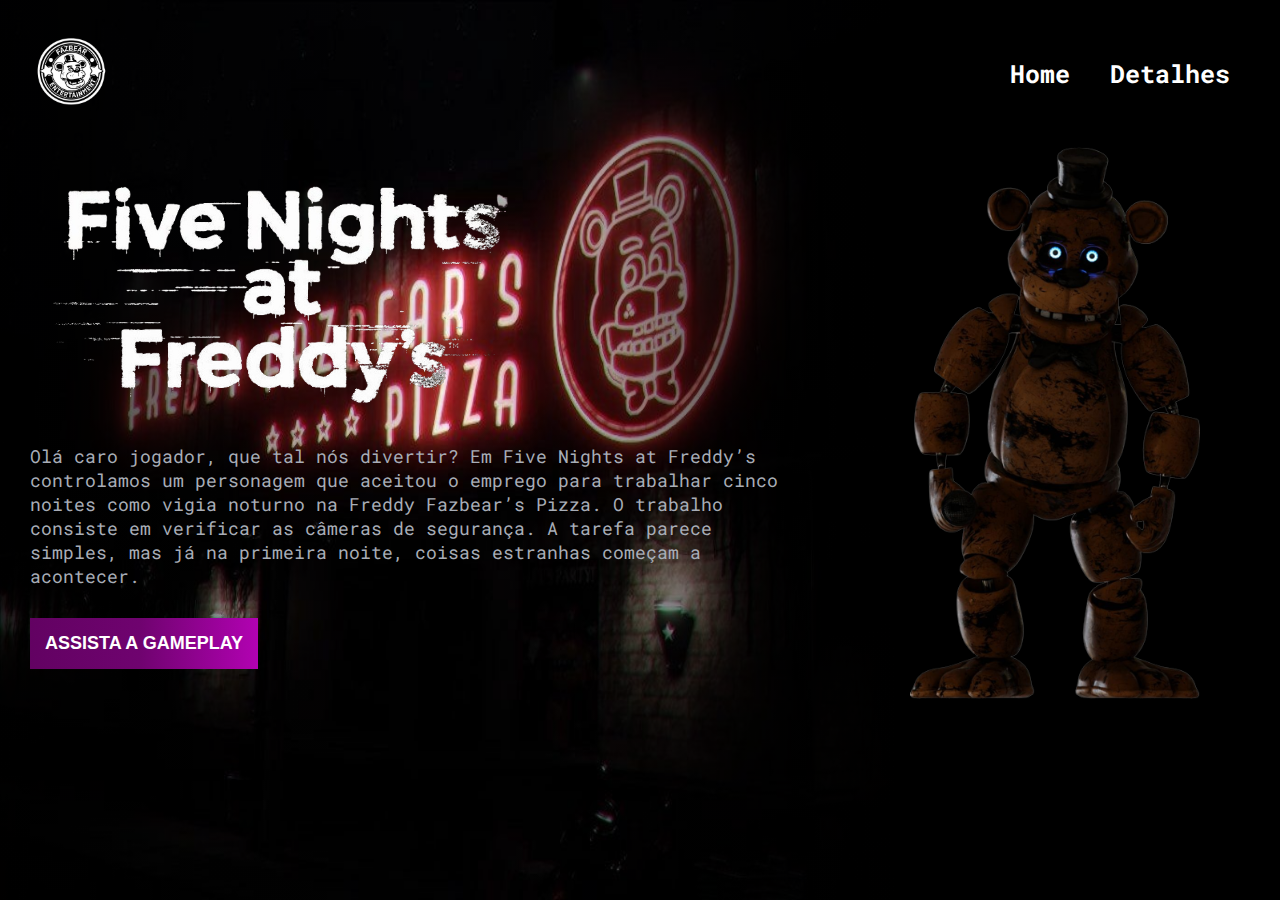
<file: index.html>
<!DOCTYPE html>
<html lang="en">
<head>
    <meta charset="UTF-8">
    <meta http-equiv="X-UA-Compatible" content="IE=edge">
    <meta name="viewport" content="width=device-width, initial-scale=1.0">

    <link rel="stylesheet" href="./src/css/estilo.css">
    <link rel="stylesheet" href="./src/css/reset.css">
    <link rel="stylesheet" href="./src/css/responsivo.css">

    <link rel="shortcut icon" href="./src/imagem/logo fnaf.png" type="imagem/x-icon">

    <link rel="preconnect" href="https://fonts.googleapis.com">
    <link rel="preconnect" href="https://fonts.gstatic.com" crossorigin>
    <link href="https://fonts.googleapis.com/css2?family=Roboto+Mono:wght@300;400&display=swap" rel="stylesheet">

    <title>Projeto - Five Nights at Freddy's</title>

</head>
<div class="fundo-do-site">
    <img class="imagem-de-fundo" src="./src/imagem/pizzaria do ruim.jpg" alt="">
</div>

<header class="cabecalho">
    <a> <img class="logo" src="./src/imagem/logo fnaf.png" alt="logo fnaf"></a>

    <nav>
        <ul class="menu">
            <li><a href="index.html">Home</a></li>
            <li><a href="detalhes.html">Detalhes</a></li>
        </ul>
    </nav>
</header>
<body>
    <main class="container">
        <div class="informacoes">
            <img class="imagem-titulo" src="./src/imagem/titulo fnaf1.png" alt="">

            <p class="descricao">
                Olá caro jogador, que tal nós divertir? Em Five Nights at Freddy’s controlamos um personagem que aceitou o emprego para trabalhar cinco noites como vigia noturno na Freddy Fazbear’s Pizza. O trabalho consiste em verificar as câmeras de segurança. A tarefa parece simples, mas já na primeira noite, coisas estranhas começam a acontecer.
            </p>

            <button class="botao">Assista a Gameplay</button>
    
        </div>
       <img class="freddy" src="./src/imagem/freddyzinho.png" alt="freddy"  width="340" height="">
       <!-- <img class="spring" src="./src/imagem/springtrap capetadoo.png" alt="" width="340" height=""> -->
    </main>
</body>
</html>
</file>
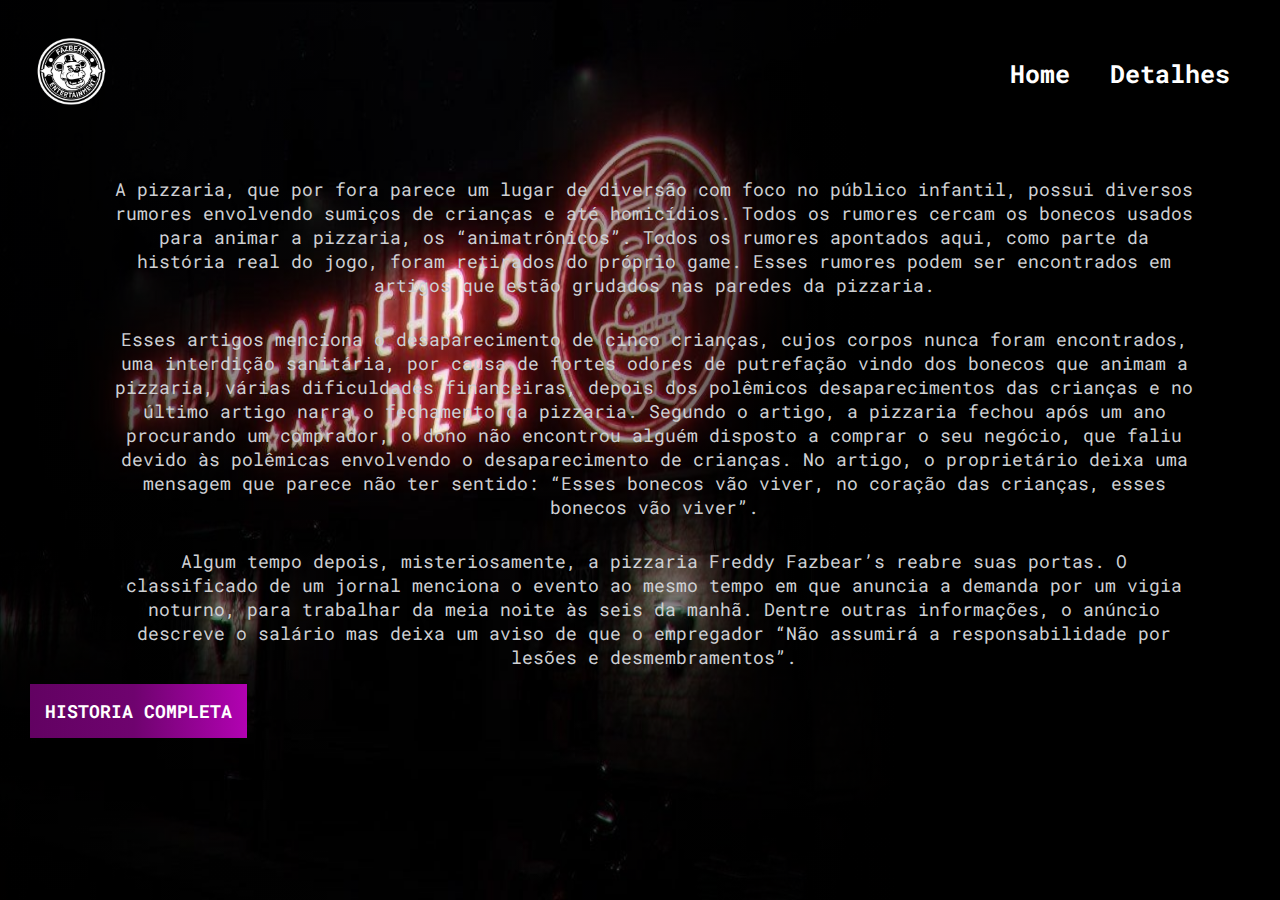
<file: detalhes.html>
<!DOCTYPE html>
<html lang="en">
<head>
    <meta charset="UTF-8">
    <meta http-equiv="X-UA-Compatible" content="IE=edge">
    <meta name="viewport" content="width=device-width, initial-scale=1.0">
    
    <link rel="stylesheet" href="./src/css/reset.css">
    <link rel="stylesheet" href="./src/css/estilo2.css">

    <link rel="shortcut icon" href="./src/imagem/logo fnaf.png" type="imagem/x-icon">

    <link rel="preconnect" href="https://fonts.googleapis.com">
    <link rel="preconnect" href="https://fonts.gstatic.com" crossorigin>
    <link href="https://fonts.googleapis.com/css2?family=Roboto+Mono:wght@300;400&display=swap" rel="stylesheet">

    <title>Projeto - Five Nights at Freddy's</title>

</head>
<div class="fundo-do-site2">
    <img class="imagem-de-fundo2" src="./src/imagem/pizzaria do ruim.jpg" alt="">
</div>


<header class="cabecalho2">
    <a> <img class="logo2" src="./src/imagem/logo fnaf.png" alt="logo fnaf"></a>

    <nav>
        <ul class="menu2">
            <li><a href="index.html">Home</a></li>
            <li><a href="detalhes.html">Detalhes</a></li>
        </ul>
    </nav>
</header>

<body>
    <main class="container2">
        <div class="informacoes2">
            <p class="descricao2"> A pizzaria, que por fora parece um lugar de diversão com foco no público infantil, possui diversos rumores envolvendo sumiços de crianças e até homicídios. Todos os rumores cercam os bonecos usados para animar a pizzaria, os “animatrônicos”. Todos os rumores apontados aqui, como parte da história real do jogo, foram retirados do próprio game. Esses rumores podem ser encontrados em artigos que estão grudados nas paredes da pizzaria.
            </p>
    
            <p class="descricao2"> Esses artigos menciona o desaparecimento de cinco crianças, cujos corpos nunca foram encontrados, uma interdição sanitária, por causa de fortes odores de putrefação vindo dos bonecos que animam a pizzaria, várias dificuldades financeiras, depois dos polêmicos desaparecimentos das crianças e no último artigo narra o fechamento da pizzaria. Segundo o artigo, a pizzaria fechou após um ano procurando um comprador, o dono não encontrou alguém disposto a comprar o seu negócio, que faliu devido às polêmicas envolvendo o desaparecimento de crianças. No artigo, o proprietário deixa uma mensagem que parece não ter sentido: “Esses bonecos vão viver, no coração das crianças, esses bonecos vão viver”.
            </p>
            
            <p class="descricao2"> Algum tempo depois, misteriosamente, a pizzaria Freddy Fazbear’s reabre suas portas. O classificado de um jornal menciona o evento ao mesmo tempo em que anuncia a demanda por um vigia noturno, para trabalhar da meia noite às seis da manhã. Dentre outras informações, o anúncio descreve o salário mas deixa um aviso de que o empregador “Não assumirá a responsabilidade por lesões e desmembramentos”.
            </p>

            <a class="historia2" href="https://www.youtube.com/watch?v=iHGPxkQMkZs" >Historia completa</a>

        </div>
<!---     <img class="spring2" src="./src/imagem/springtrap capetadoo.png" alt="" width="340" height="570"> -->
    </main>
</body>
</html>
</file>
<file: src/css/estilo.css>
body {
    font-family: 'Roboto Mono';
}

.cabecalho {
    display: flex;
    justify-content: space-between;
    padding: 30px;
    max-width: 1440px;
    margin: 0 auto;
}

.cabecalho .logo {
    width: 83px;
}

.cabecalho .menu {
    display: flex;
    height: 100%;
    align-items: center;
}

.cabecalho nav li a {
    font-weight: bold;
    color: white;
    font-size: 25px;
    padding: 10px 20px;
    border-radius: 50px;
    transition: 0.2s;
}

.cabecalho nav li a:hover {
    background: rgb(98,2,98);
    background: linear-gradient(90deg, rgb(98, 2, 98) 0%, rgba(111,3,111,1) 48%, rgba(178,2,178,1) 100%);
}

.container {
    max-width: 1440px;
    margin: 0 auto;
    display: flex;
    align-items: center;
    height: calc(100vh - 0);
    padding: 0 30px 30px;
}

.container .freddy {
    padding: 0 50px 0 0;
}

.container .imagem-titulo {
    max-width: 500px;
}

.container .descricao {
    color: #a8adb7;
    width: 85%;
    font-size: 18px;
    margin: 30px 0;
}

.container .botao {
    color: white;
    padding: 15px;
    font-size: 18px;
    font-weight: bold;
    cursor: pointer;
    border: none;
    text-transform: uppercase;
    transition: 0.5s all ease-in-out;
    background: rgb(98,2,98);
background: linear-gradient(90deg, rgba(98,2,98,1) 0%, rgba(111,3,111,1) 48%, rgba(178,2,178,1) 100%);
}

.container .botao:hover {
    transform: scale(1.1);
}

.fundo-do-site {
    position: absolute;
    z-index: -1;
    width: 100vw;
    height: 100vh;
    overflow: hidden;
}

.fundo-do-site .imagem-de-fundo {
    height: 100vh;
    width: 70vw;
    padding: 0 0 100px 0 10;
}

.fundo-do-site::after {
    content: "";
    height: 100vh;
    width: 100vw;
    position: absolute;
    top: 0;
    left: 0;
    background: rgb(0,0,0);
    background: linear-gradient(90deg, rgba(0,0,0,0.8599925321691176) 0%, rgba(0,0,0,0) 36%, rgba(0,0,0,1) 70%);
}
</file>
<file: src/css/responsivo.css>
@media (max-width: 1200px) {
    body {
        background-color: black;
    }

    .fundo-imagem {
        display: flex;
    }

    .container {
        flex-wrap: wrap;
        justify-content: center;
        height: auto;
        gap: 30px;
    }

    .container .freddy {
        max-width: 50%;
    }

    .container .informacoes {
        display: flex;
        align-items: center;
        flex-direction: column;
    }

    .container .botao {
        background: rgb(98,2,98);
    background: linear-gradient(90deg, rgb(98, 2, 98) 0%, rgba(111,3,111,1) 48%, rgba(178,2,178,1) 100%);
    }

    .container .descricao {
        color: #a8adb7;
        text-align: center;
    }

}

@media (max-width: 500px) {
    .cabecalho {
        flex-wrap: wrap;
        justify-content: center;
        gap: 10px;
    }

    .container .imagem-titulo {
        max-width: 75%;
    }
}
</file>
<file: src/css/estilo2.css>
body {
    font-family: 'Roboto Mono';
}

.cabecalho2 {
    display: flex;
    justify-content: space-between;
    padding: 30px;
    max-width: 1440px;
    margin: 0 auto;
}

.cabecalho2 .logo2 {
    width: 83px;
}

.cabecalho2 .menu2 {
    display: flex;
    height: 100%;
    align-items: center;
}

.cabecalho2 nav li a {
    font-weight: bold;
    color: white;
    font-size: 25px;
    padding: 10px 20px;
    border-radius: 50px;
    transition: 0.2s;
}

.cabecalho2 nav li a:hover {
    background: rgb(98,2,98);
    background: linear-gradient(90deg, rgb(98, 2, 98) 0%, rgba(111,3,111,1) 48%, rgba(178,2,178,1) 100%);
}

.container2 .spring2 {
    padding: 0 0 0 50px;
}

.container2 .descricao2 {
    color: #ced0d4;
    text-align: center;
    width: 85%;
    font-size: 18px;
    margin: 30px 110px;
}

.container2 .historia2 {
    color: white;
    padding: 15px;
    margin: 0 30px;
    font-size: 18px;
    font-weight: bold;
    cursor: pointer;
    border: none;
    text-transform: uppercase;
    transition: 0.5s all ease-in-out;
    background: rgb(98,2,98);
background: linear-gradient(90deg, rgba(98,2,98,1) 0%, rgba(111,3,111,1) 48%, rgba(178,2,178,1) 100%);
}

.fundo-do-site2 {
    position: absolute;
    z-index: -1;
    width: 100vw;
    height: 100vh;
    overflow: hidden;
}

.fundo-do-site2 .imagem-de-fundo2 {
    height: 100vh;
    width: 70vw;
    padding: 0 0 100px 0 10;
}

.fundo-do-site2::after {
    content: "";
    height: 100vh;
    width: 100vw;
    position: absolute;
    top: 0;
    left: 0;
    background: rgb(0,0,0);
    background: linear-gradient(90deg, rgba(0,0,0,0.8599925321691176) 0%, rgba(0,0,0,0) 36%, rgba(0,0,0,1) 70%);
}
</file>
